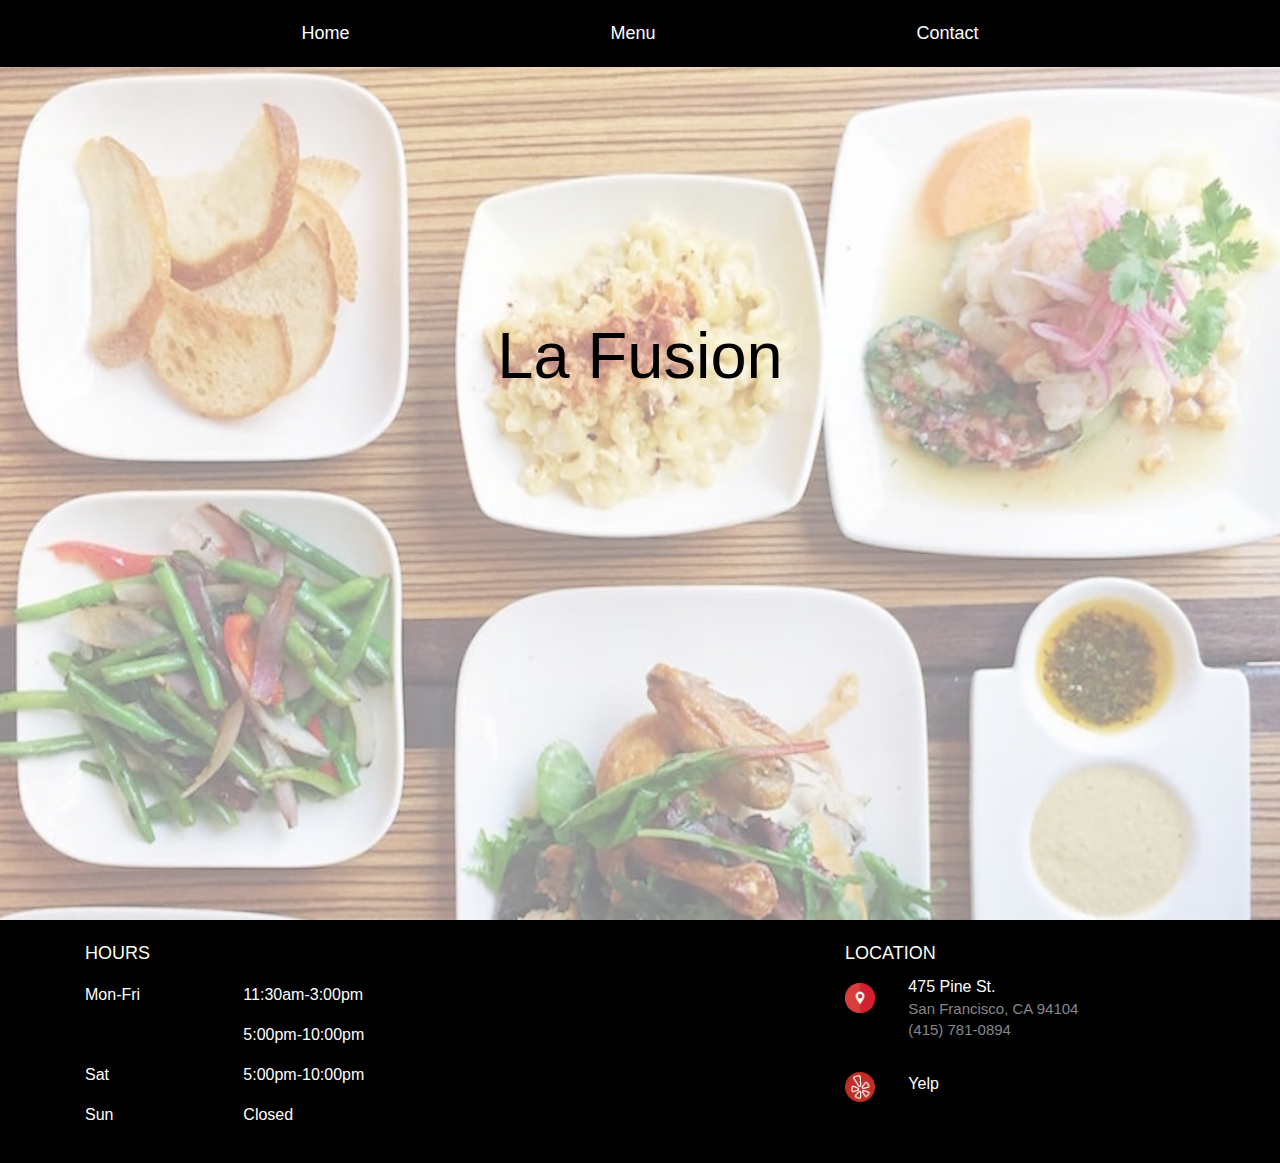
<file: index.html>
<!DOCTYPE html>
<html>
<head>
	<title>La Fusion</title>
	<link rel="stylesheet" href="https://maxcdn.bootstrapcdn.com/bootstrap/4.0.0-alpha.6/css/bootstrap.min.css" />
	<link rel="stylesheet" type="text/css" href="style.css">
	<link rel="icon" type ="image/png" href="forklogo.png"/>
	<script src="https://code.jquery.com/jquery-2.2.4.min.js"></script>

</head>

<body>
<ul class="navigation">
		<li><a href="index.html">Home</a></li>
		<li><a href="menu.html">Menu</a></li>
		<li><a href="contact.html">Contact</a></li>
</ul>

<div id="homeImageContainer">
	<img id="homeImage" src="food2.jpg" alt="Tiradito de Atun"/>
	<h1 id="centerTitle">La Fusion</h1>
</div>

<footer class="footer">
	<div class="container">
		<div class="row">
			<div class="col-sm-5">
				<p id="hour">HOURS</p>
				<div class="row">
				<div class="col-sm-4">
				<p>Mon-Fri</p>
				</div>
				<div class="col-sm-8">
				<p>11:30am-3:00pm</p>
				<p>5:00pm-10:00pm</p>
				</div>
				</div>
				<div class="row">
				<div class="col-sm-4">
				<p>Sat</p>
				</div>
				<div class="col-sm-8">
				<p>5:00pm-10:00pm</p>
				</div>
				</div>
				<div class="row">
				<div class="col-sm-4">
				<p>Sun</p>
				</div>
				<div class="col-sm-8">
				<p>Closed</p>
				</div>
				</div>
			</div>
			<div class="col-sm-3">
			</div>

			<div class="col-sm-4">
					<p id="hour">LOCATION</p>
					<div class="row">
						<div class="col-sm-2">
							<p><a href="https://www.google.com/maps/place/La+Fusion/@37.7920344,-122.4051422,17.65z/data=!4m5!3m4!1s0x8085808a2f00c3e9:0x779761439e2c222a!8m2!3d37.7916377!4d-122.4037128"><img class="icon" src="location.png" width="30"/></a></p>
						</div>
						<div class="col-sm-10">
						 	<p id="address"><a class="locationTitle" href="https://www.google.com/maps/place/La+Fusion/@37.7920344,-122.4051422,17.65z/data=!4m5!3m4!1s0x8085808a2f00c3e9:0x779761439e2c222a!8m2!3d37.7916377!4d-122.4037128">475 Pine St.</a></p>
						 	<div id="addressFont">
							<p>San Francisco, CA 94104</p>
							<p>(415) 781-0894</p>
							</div>
						</div>
					</div>
					<br/>
					<div class="row">
						<div class="col-sm-2">
							<p><a href="https://www.yelp.com/biz/la-fusi%C3%B3n-san-francisco-2"><img class="icon" src="yelp.png" width="30"/></a></p>
						</div>
						<div class="col-sm-10">
						 	<p><a class="locationTitle" href="https://www.yelp.com/biz/la-fusi%C3%B3n-san-francisco-2">Yelp</a></p>
						</div>
					</div>
			</div>
		</div>
	</div>
</footer>

<script src="slideshow.js"></script>
	
</body>

</html>
</file>
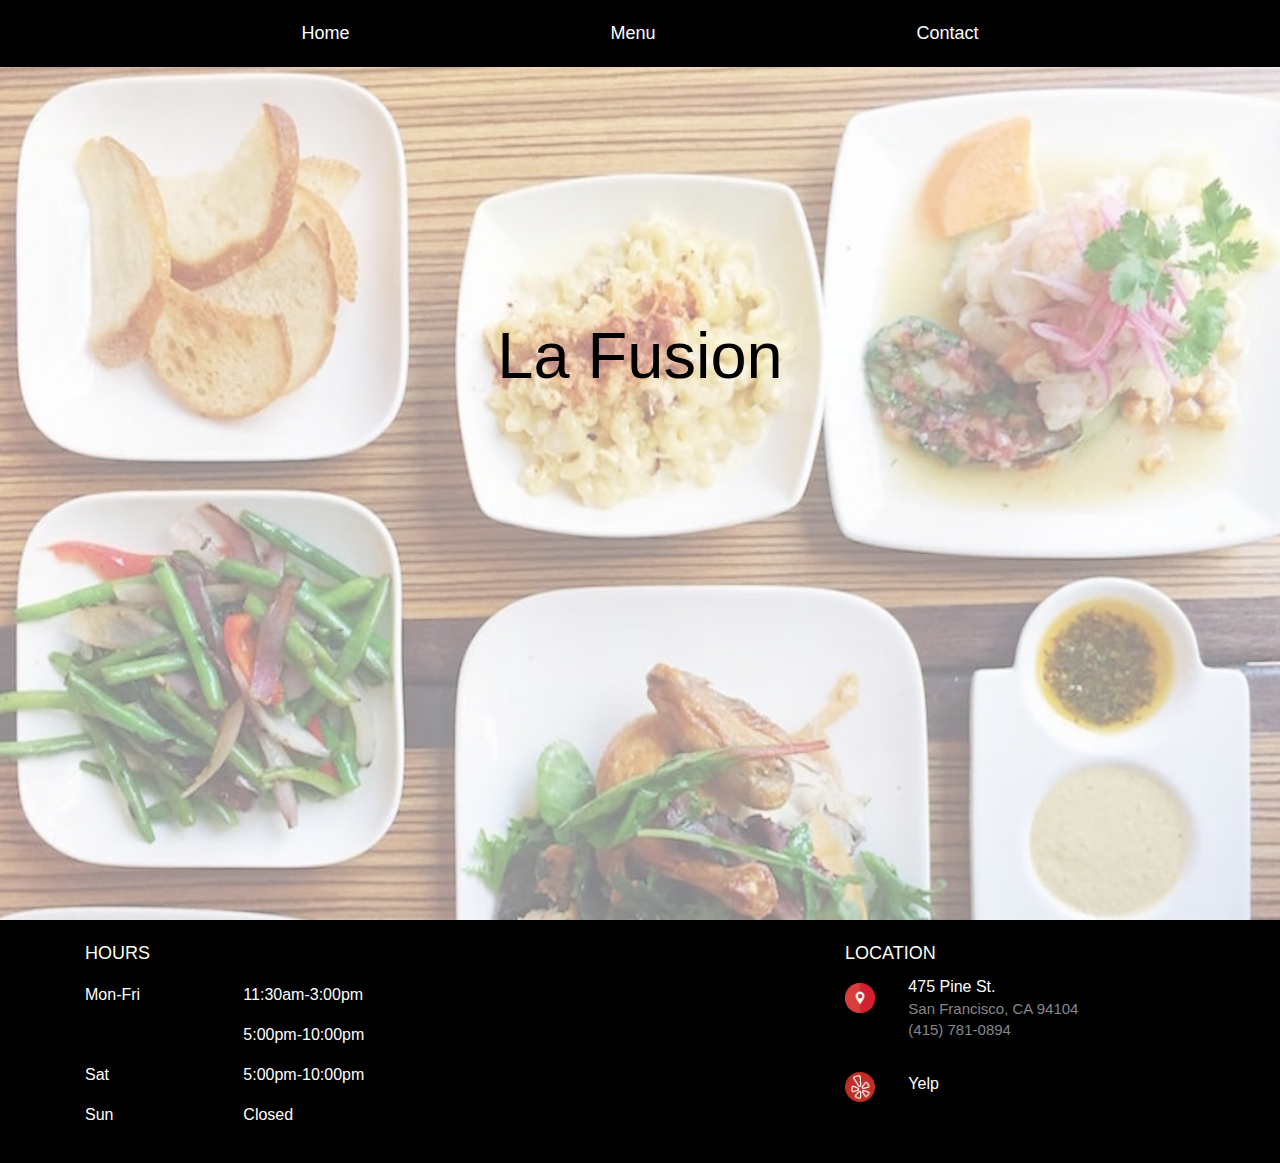
<file: La Fusion Webpage/index.html>
<!DOCTYPE html>
<html>
<head>
	<title>La Fusion</title>
	<link rel="stylesheet" href="https://maxcdn.bootstrapcdn.com/bootstrap/4.0.0-alpha.6/css/bootstrap.min.css" />
	<link rel="stylesheet" type="text/css" href="style.css">
	<link rel="icon" type ="image/png" href="forklogo.png"/>
	<script src="https://code.jquery.com/jquery-2.2.4.min.js"></script>

</head>

<body>
<ul class="navigation">
		<li><a href="La Fusion Project.html">Home</a></li>
		<li><a href="menu.html">Menu</a></li>
		<li><a href="contact.html">Contact</a></li>
</ul>

<div id="homeImageContainer">
	<img id="homeImage" src="food2.jpg" alt="Tiradito de Atun"/>
	<h1 id="centerTitle">La Fusion</h1>
</div>

<footer class="footer">
	<div class="container">
		<div class="row">
			<div class="col-sm-5">
				<p id="hour">HOURS</p>
				<div class="row">
				<div class="col-sm-4">
				<p>Mon-Fri</p>
				</div>
				<div class="col-sm-8">
				<p>11:30am-3:00pm</p>
				<p>5:00pm-10:00pm</p>
				</div>
				</div>
				<div class="row">
				<div class="col-sm-4">
				<p>Sat</p>
				</div>
				<div class="col-sm-8">
				<p>5:00pm-10:00pm</p>
				</div>
				</div>
				<div class="row">
				<div class="col-sm-4">
				<p>Sun</p>
				</div>
				<div class="col-sm-8">
				<p>Closed</p>
				</div>
				</div>
			</div>
			<div class="col-sm-3">
			</div>

			<div class="col-sm-4">
					<p id="hour">LOCATION</p>
					<div class="row">
						<div class="col-sm-2">
							<p><a href="https://www.google.com/maps/place/La+Fusion/@37.7920344,-122.4051422,17.65z/data=!4m5!3m4!1s0x8085808a2f00c3e9:0x779761439e2c222a!8m2!3d37.7916377!4d-122.4037128"><img class="icon" src="location.png" width="30"/></a></p>
						</div>
						<div class="col-sm-10">
						 	<p id="address"><a class="locationTitle" href="https://www.google.com/maps/place/La+Fusion/@37.7920344,-122.4051422,17.65z/data=!4m5!3m4!1s0x8085808a2f00c3e9:0x779761439e2c222a!8m2!3d37.7916377!4d-122.4037128">475 Pine St.</a></p>
						 	<div id="addressFont">
							<p>San Francisco, CA 94104</p>
							<p>(415) 781-0894</p>
							</div>
						</div>
					</div>
					<br/>
					<div class="row">
						<div class="col-sm-2">
							<p><a href="https://www.yelp.com/biz/la-fusi%C3%B3n-san-francisco-2"><img class="icon" src="yelp.png" width="30"/></a></p>
						</div>
						<div class="col-sm-10">
						 	<p><a class="locationTitle" href="https://www.yelp.com/biz/la-fusi%C3%B3n-san-francisco-2">Yelp</a></p>
						</div>
					</div>
			</div>
		</div>
	</div>
</footer>

<script src="slideshow.js"></script>
	
</body>

</html>
</file>
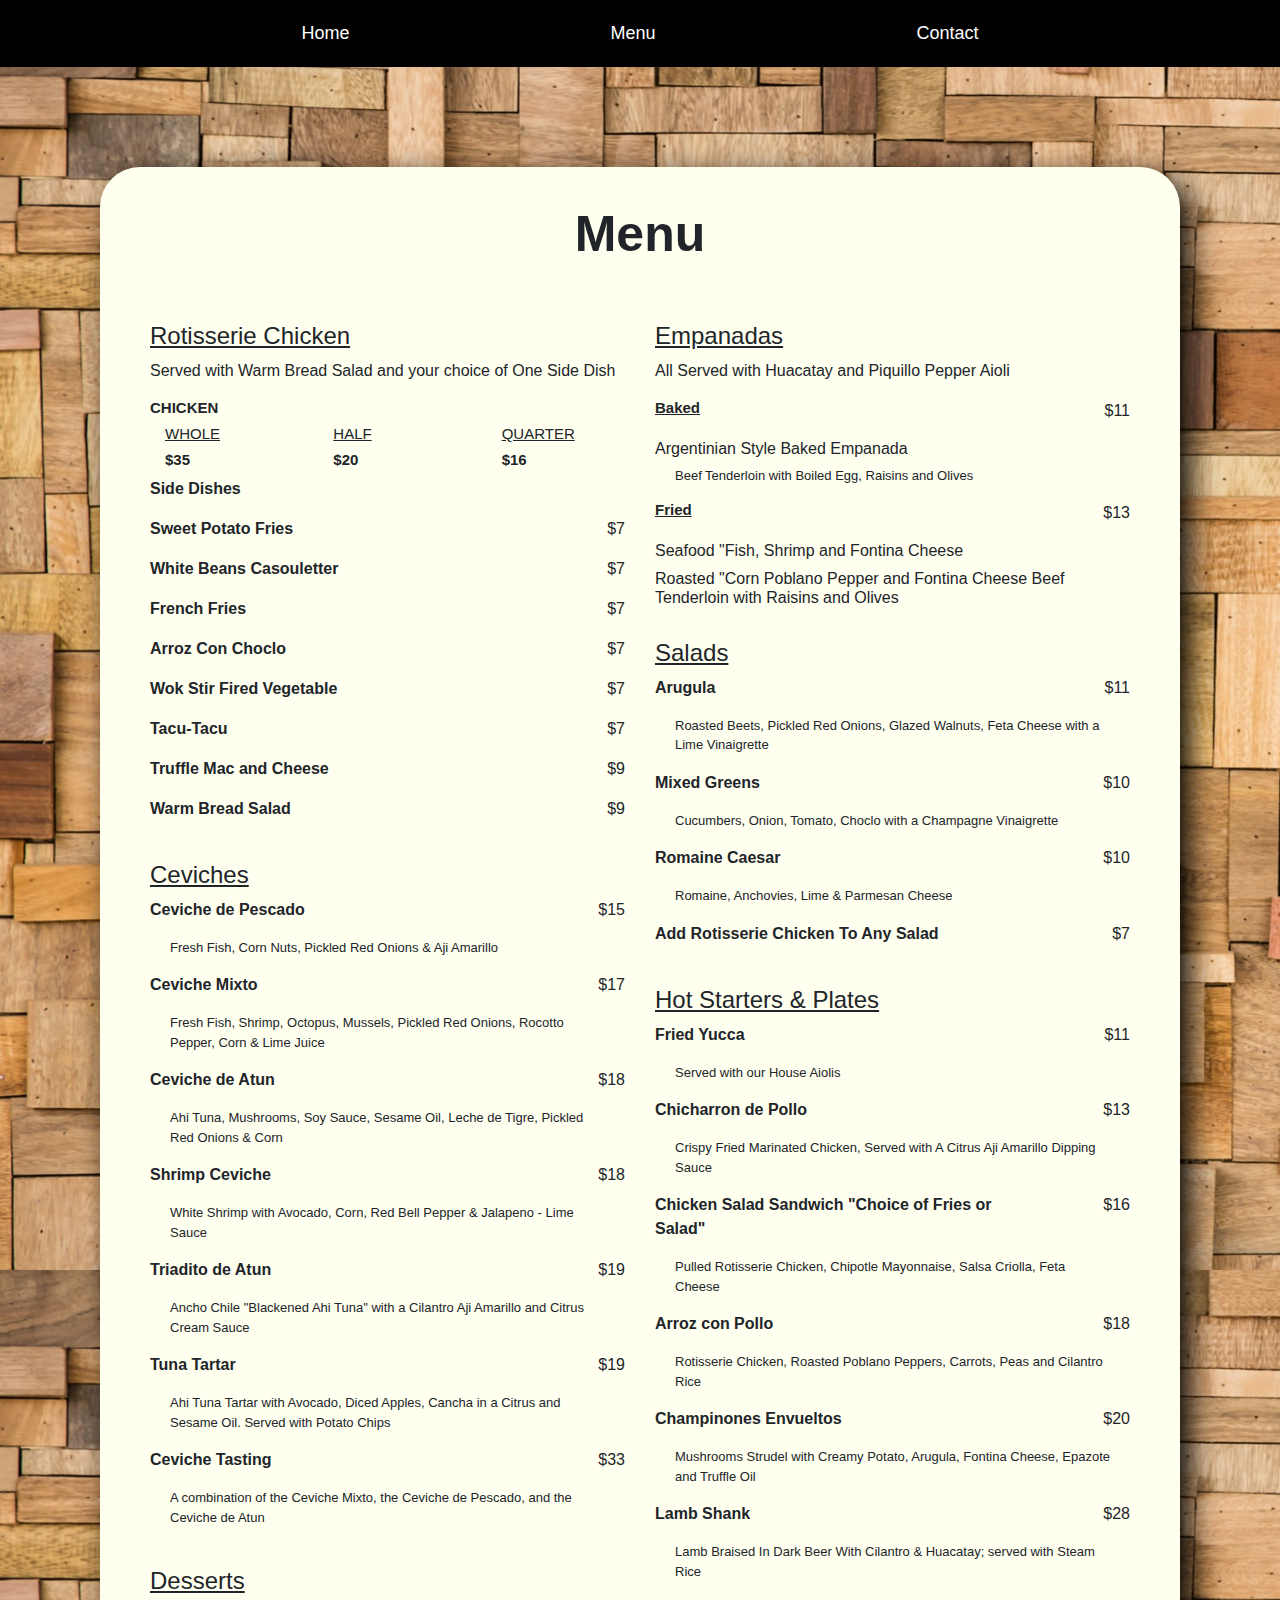
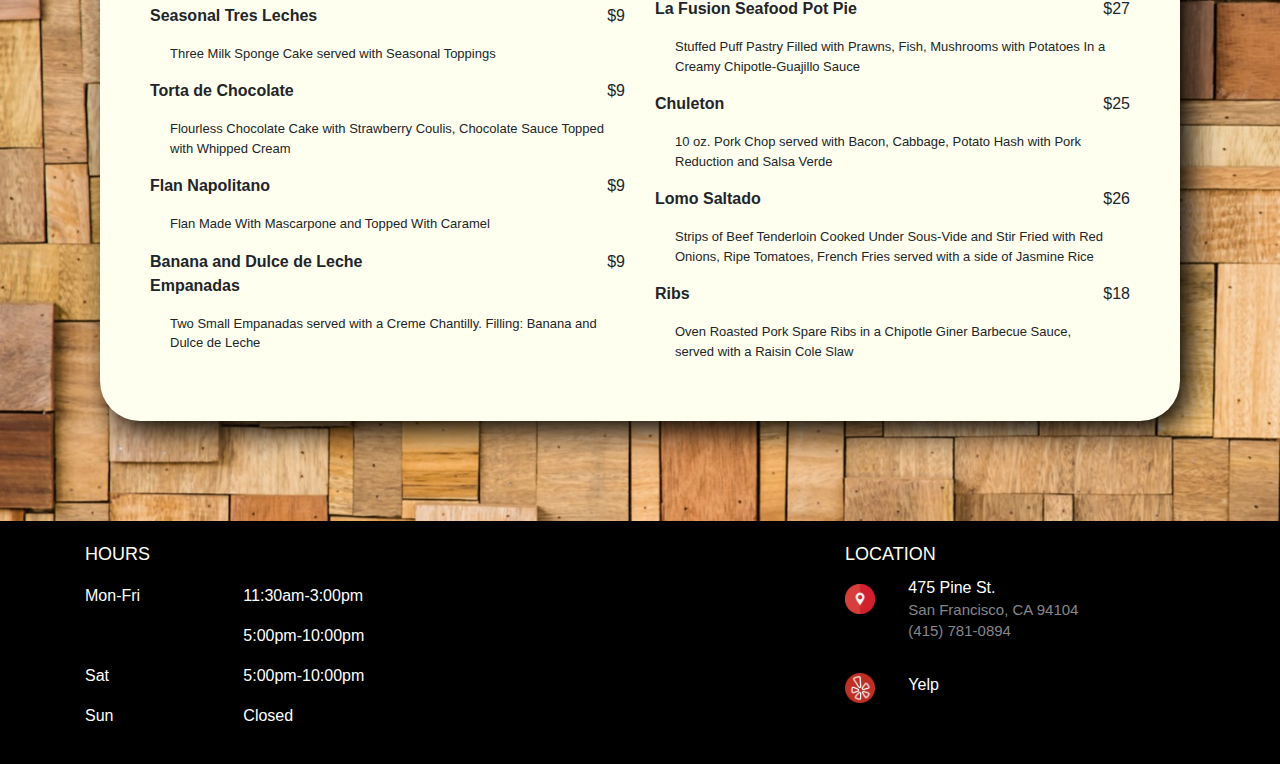
<file: menu.html>
<!DOCTYPE html>
<html>
<head>
	<title>La Fusion</title>
		<link rel="stylesheet" href="https://maxcdn.bootstrapcdn.com/bootstrap/4.0.0-alpha.6/css/bootstrap.min.css" />
		<link rel="stylesheet" type="text/css" href="style.css">
		<link rel="icon" type ="image/png" href="forklogo.png" />
</head>

<body class="menuBody">
	<ul class="navigation">
			<li><a href="index.html">Home</a></li>
			<li><a href="menu.html">Menu</a></li>
			<li><a href="contact.html">Contact</a></li>
	</ul>

<div class="bigBackground">

<div class="container" id="menuBackground">
	<p class="menu"><strong>Menu</strong></p>
	<br/>
	<div class = "row">
		<div class ="col-sm-6">
			<h4><u>Rotisserie Chicken</u></h4>
			<p>Served with Warm Bread Salad and your choice of One Side Dish</p>

			<div class="row">
				<div class="col-sm-10">
				<h5><strong> CHICKEN </strong></h5>
				</div>
				<div class="col-sm-2"></div>
			</div>

			<div class="row">
				<div class="col-sm-4">
					<div class="col-sm-6">
					<h5><storng><u>WHOLE</u></storng></h5>
					</div>
					<div class="col-sm-6">
					<h5><strong> $35 </strong></h5>
					</div>
				</div>
				<div class="col-sm-4">
					<div class="col-sm-6">
					<h5><storng><u>HALF</u></storng></h5>
					</div>
					<div class="col-sm-6">
					<h5><strong> $20 </strong></h5>
					</div>
				</div>
				<div class="col-sm-4">
					<div class="col-sm-6">
					<h5><storng><u>QUARTER</u></storng></h5>
					</div>
					<div class="col-sm-6">
					<h5><strong> $16 </strong></h5>
					</div>
				</div>
			</div>

			<div id="subCentering">
				<p><strong>Side Dishes</strong></p>
			</div>
			<div class="row">
				<div class="col-sm-6">
					<p><strong>Sweet Potato Fries</strong></p>
				</div>
				<div class="col-sm-6" id="price">
					<p>$7</p>
				</div>
			</div>

			<div class="row">
				<div class="col-sm-6">
					<p><strong>White Beans Casouletter</strong></p>
				</div>
				<div class="col-sm-6" id="price">
					<p>$7</p>
				</div>
			</div>

			<div class="row">
				<div class="col-sm-6">
					<p><strong>French Fries</strong></p>
				</div>
				<div class="col-sm-6" id="price">
					<p>$7</p>
				</div>
			</div>

			<div class="row">
				<div class="col-sm-6">
					<p><strong>Arroz Con Choclo</strong></p>
				</div>
				<div class="col-sm-6" id="price">
					<p>$7</p>
				</div>
			</div>

			<div class="row">
				<div class="col-sm-6">
					<p><strong>Wok Stir Fired Vegetable</strong></p>
				</div>
				<div class="col-sm-6" id="price">
					<p>$7</p>
				</div>
			</div>

			<div class="row">
				<div class="col-sm-6">
					<p><strong>Tacu-Tacu</strong></p>
				</div>
				<div class="col-sm-6" id="price">
					<p>$7</p>
				</div>
			</div>

			<div class="row">
				<div class="col-sm-6">
					<p><strong>Truffle Mac and Cheese</strong></p>
				</div>
				<div class="col-sm-6" id="price">
					<p>$9</p>
				</div>
			</div>

			<div class="row">
				<div class="col-sm-6">
					<p><strong>Warm Bread Salad</strong></p>
				</div>
				<div class="col-sm-6" id="price">
					<p>$9</p>
				</div>
			</div>

			<br/>
			<h4><u>Ceviches</u></h4>
			<div class="row">
				<div class="col-sm-6">
					<p><strong>Ceviche de Pescado</strong></p>
				</div>
				<div class="col-sm-6" id="price">
					<p>$15</p>
				</div>
			</div>

			<p id="subIng">Fresh Fish, Corn Nuts, Pickled Red Onions & Aji Amarillo</p>

			<div class="row">
				<div class="col-sm-6">
					<p><strong>Ceviche Mixto</strong></p>
				</div>
				<div class="col-sm-6" id="price">
					<p>$17</p>
				</div>
			</div>

			<p id="subIng">Fresh Fish, Shrimp, Octopus, Mussels, Pickled Red Onions, Rocotto Pepper, Corn & Lime Juice</p>

			<div class="row">
				<div class="col-sm-6">
					<p><strong>Ceviche de Atun</strong></p>
				</div>
				<div class="col-sm-6" id="price">
					<p>$18</p>
				</div>
			</div>

			<p id="subIng">Ahi Tuna, Mushrooms, Soy Sauce, Sesame Oil, Leche de Tigre, Pickled Red Onions & Corn</p>

			<div class="row">
				<div class="col-sm-6">
					<p><strong>Shrimp Ceviche</strong></p>
				</div>
				<div class="col-sm-6" id="price">
					<p>$18</p>
				</div>
			</div>

			<p id="subIng">White Shrimp with Avocado, Corn, Red Bell Pepper & Jalapeno - Lime Sauce</p>

			<div class="row">
				<div class="col-sm-6">
					<p><strong>Triadito de Atun</strong></p>
				</div>
				<div class="col-sm-6" id="price">
					<p>$19</p>
				</div>
			</div>

			<p id="subIng">Ancho Chile "Blackened Ahi Tuna" with a Cilantro Aji Amarillo and Citrus Cream Sauce</p>

			<div class="row">
				<div class="col-sm-6">
					<p><strong>Tuna Tartar</strong></p>
				</div>
				<div class="col-sm-6" id="price">
					<p>$19</p>
				</div>
			</div>

			<p id="subIng">Ahi Tuna Tartar with Avocado, Diced Apples, Cancha in a Citrus and Sesame Oil. Served with Potato Chips</p>

			<div class="row">
				<div class="col-sm-6">
					<p><strong>Ceviche Tasting</strong></p>
				</div>
				<div class="col-sm-6" id="price">
					<p>$33</p>
				</div>
			</div>

			<p id="subIng">A combination of the Ceviche Mixto, the Ceviche de Pescado, and the Ceviche de Atun </p>

			<br/>
			<h4><u>Desserts</u></h4>
			<div class="row">
				<div class="col-sm-6">
					<p><strong>Seasonal Tres Leches</strong></p>
				</div>
				<div class="col-sm-6" id="price">
					<p>$9</p>
				</div>
			</div>

			<p id="subIng">Three Milk Sponge Cake served with 
    		Seasonal Toppings</p>

    		<div class="row">
				<div class="col-sm-6">
					<p><strong>Torta de Chocolate</strong></p>
				</div>
				<div class="col-sm-6" id="price">
					<p>$9</p>
				</div>
			</div>

			<p id="subIng">Flourless Chocolate Cake with Strawberry Coulis, Chocolate Sauce Topped with Whipped Cream</p>

			<div class="row">
				<div class="col-sm-6">
					<p><strong>Flan Napolitano</strong></p>
				</div>
				<div class="col-sm-6" id="price">
					<p>$9</p>
				</div>
			</div>

			<p id="subIng">Flan Made With Mascarpone and Topped With Caramel</p>

			<div class="row">
				<div class="col-sm-6">
					<p><strong>Banana and Dulce de Leche Empanadas</strong></p>
				</div>
				<div class="col-sm-6" id="price">
					<p>$9</p>
				</div>
			</div>

			<p id="subIng">Two Small Empanadas served with a Creme Chantilly. Filling:  Banana and Dulce de Leche</p>

			<br/>
		</div>
		<div class ="col-sm-6">
			<h4><u>Empanadas</u></h4>
			<p>All Served with Huacatay and Piquillo Pepper Aioli</p>

			<div class="row">
				<div class="col-sm-6">
					<h5><strong><u>Baked</u></strong></h5>
				</div>
				<div class="col-sm-6" id="price">
					<p>$11</p>
				</div>
			</div>
			<h6>Argentinian Style Baked Empanada</h6>
			<p id="subIng">Beef Tenderloin with Boiled Egg, Raisins and Olives</p>

			<div class="row">
				<div class="col-sm-6">
					<h5><strong><u>Fried</u></strong></h5>
				</div>
				<div class="col-sm-6" id="price">
					<p>$13</p>
				</div>
			</div>
			<h6>Seafood "Fish, Shrimp and Fontina Cheese</h6>
			<h6>Roasted "Corn Poblano Pepper and Fontina Cheese Beef Tenderloin with Raisins and Olives</h6>

			<br/>

			<h4><u>Salads</u></h4>

			<div class="row">
				<div class="col-sm-6">
					<p><strong>Arugula</strong></p>
				</div>
				<div class="col-sm-6" id="price">
					<p>$11</p>
				</div>
			</div>

			<p id="subIng">Roasted Beets, Pickled Red Onions, Glazed Walnuts, Feta Cheese with a Lime Vinaigrette</p>

			<div class="row">
				<div class="col-sm-6">
					<p><strong>Mixed Greens</strong></p>
				</div>
				<div class="col-sm-6" id="price">
					<p>$10</p>
				</div>
			</div>

			<p id="subIng">Cucumbers, Onion, Tomato, Choclo with a Champagne Vinaigrette</p>

			<div class="row">
				<div class="col-sm-6">
					<p><strong>Romaine Caesar</strong></p>
				</div>
				<div class="col-sm-6" id="price">
					<p>$10</p>
				</div>
			</div>

			<p id="subIng">Romaine, Anchovies, Lime & Parmesan Cheese</p>

			<div class="row">
				<div class="col-sm-10">
					<p><strong>Add Rotisserie Chicken To Any Salad</strong></p>
				</div>
				<div class="col-sm-2" id="price">
					<p>$7</p>
				</div>
			</div>

			<br/>

			<h4><u>Hot Starters & Plates</u></h4>

			<div class="row">
				<div class="col-sm-10">
					<p><strong>Fried Yucca</strong></p>
				</div>
				<div class="col-sm-2" id="price">
					<p>$11</p>
				</div>
			</div>

			<p id="subIng">Served with our House Aiolis</p>

			<div class="row">
				<div class="col-sm-10">
					<p><strong>Chicharron de Pollo</strong></p>
				</div>
				<div class="col-sm-2" id="price">
					<p>$13</p>
				</div>
			</div>

			<p id="subIng">Crispy Fried Marinated Chicken, Served with A Citrus Aji Amarillo Dipping Sauce</p>

			<div class="row">
				<div class="col-sm-10">
					<p><strong>Chicken Salad Sandwich "Choice of Fries or Salad"</strong></p>
				</div>
				<div class="col-sm-2" id="price">
					<p>$16</p>
				</div>
			</div>

			<p id="subIng">Pulled Rotisserie Chicken, Chipotle Mayonnaise, Salsa Criolla, Feta Cheese</p>

			<div class="row">
				<div class="col-sm-10">
					<p><strong>Arroz con Pollo</strong></p>
				</div>
				<div class="col-sm-2" id="price">
					<p>$18</p>
				</div>
			</div>

			<p id="subIng">Rotisserie Chicken, Roasted Poblano Peppers, Carrots, Peas and Cilantro Rice</p>

			<div class="row">
				<div class="col-sm-10">
					<p><strong>Champinones Envueltos</strong></p>
				</div>
				<div class="col-sm-2" id="price">
					<p>$20</p>
				</div>
			</div>

			<p id="subIng">Mushrooms Strudel with Creamy Potato, Arugula, Fontina Cheese, Epazote and Truffle Oil</p>

			<div class="row">
				<div class="col-sm-10">
					<p><strong>Lamb Shank</strong></p>
				</div>
				<div class="col-sm-2" id="price">
					<p>$28</p>
				</div>
			</div>

			<p id="subIng">Lamb Braised In Dark Beer With Cilantro & Huacatay; served with Steam Rice</p>

			<div class="row">
				<div class="col-sm-10">
					<p><strong>La Fusion Seafood Pot Pie</strong></p>
				</div>
				<div class="col-sm-2" id="price">
					<p>$27</p>
				</div>
			</div>

			<p id="subIng">Stuffed Puff Pastry Filled with Prawns, Fish, Mushrooms with Potatoes In a Creamy Chipotle-Guajillo Sauce</p>

			<div class="row">
				<div class="col-sm-10">
					<p><strong>Chuleton</strong></p>
				</div>
				<div class="col-sm-2" id="price">
					<p>$25</p>
				</div>
			</div>

			<p id="subIng">10 oz. Pork Chop served with Bacon, Cabbage, Potato Hash with Pork Reduction and Salsa Verde</p>

			<div class="row">
				<div class="col-sm-10">
					<p><strong>Lomo Saltado</strong></p>
				</div>
				<div class="col-sm-2" id="price">
					<p>$26</p>
				</div>
			</div>

			<p id="subIng">Strips of Beef Tenderloin Cooked Under Sous-Vide and Stir Fried with Red Onions, Ripe Tomatoes, French Fries served with a side of Jasmine Rice </p>

			<div class="row">
				<div class="col-sm-10">
					<p><strong>Ribs</strong></p>
				</div>
				<div class="col-sm-2" id="price">
					<p>$18</p>
				</div>
			</div>

			<p id="subIng">Oven Roasted Pork Spare Ribs in a Chipotle Giner Barbecue Sauce, served with a Raisin Cole Slaw</p>

			<br/>

		</div>
	</div>	
</div>
</div>
</body>

<footer class="footer">
	<div class="container">
		<div class="row">
			<div class="col-sm-5">
				<p id="hour">HOURS</p>
				<div class="row">
				<div class="col-sm-4">
				<p>Mon-Fri</p>
				</div>
				<div class="col-sm-8">
				<p>11:30am-3:00pm</p>
				<p>5:00pm-10:00pm</p>
				</div>
				</div>
				<div class="row">
				<div class="col-sm-4">
				<p>Sat</p>
				</div>
				<div class="col-sm-8">
				<p>5:00pm-10:00pm</p>
				</div>
				</div>
				<div class="row">
				<div class="col-sm-4">
				<p>Sun</p>
				</div>
				<div class="col-sm-8">
				<p>Closed</p>
				</div>
				</div>
			</div>
			<div class="col-sm-3">
			</div>

			<div class="col-sm-4">
					<p id="hour">LOCATION</p>
					<div class="row">
						<div class="col-sm-2">
							<p><a href="https://www.google.com/maps/place/La+Fusion/@37.7920344,-122.4051422,17.65z/data=!4m5!3m4!1s0x8085808a2f00c3e9:0x779761439e2c222a!8m2!3d37.7916377!4d-122.4037128"><img class="icon" src="location.png" width="30"/></a></p>
						</div>
						<div class="col-sm-10">
						 	<p id="address"><a class="locationTitle" href="https://www.google.com/maps/place/La+Fusion/@37.7920344,-122.4051422,17.65z/data=!4m5!3m4!1s0x8085808a2f00c3e9:0x779761439e2c222a!8m2!3d37.7916377!4d-122.4037128">475 Pine St.</a></p>
						 	<div id="addressFont">
							<p>San Francisco, CA 94104</p>
							<p>(415) 781-0894</p>
							</div>
						</div>
					</div>
					<br/>
					<div class="row">
						<div class="col-sm-2">
							<p><a href="https://www.yelp.com/biz/la-fusi%C3%B3n-san-francisco-2"><img class="icon" src="yelp.png" width="30"/></a></p>
						</div>
						<div class="col-sm-10">
						 	<p><a class="locationTitle" href="https://www.yelp.com/biz/la-fusi%C3%B3n-san-francisco-2">Yelp</a></p>
						</div>
					</div>
			</div>
		</div>
	</div>
</footer>


</html>
</file>
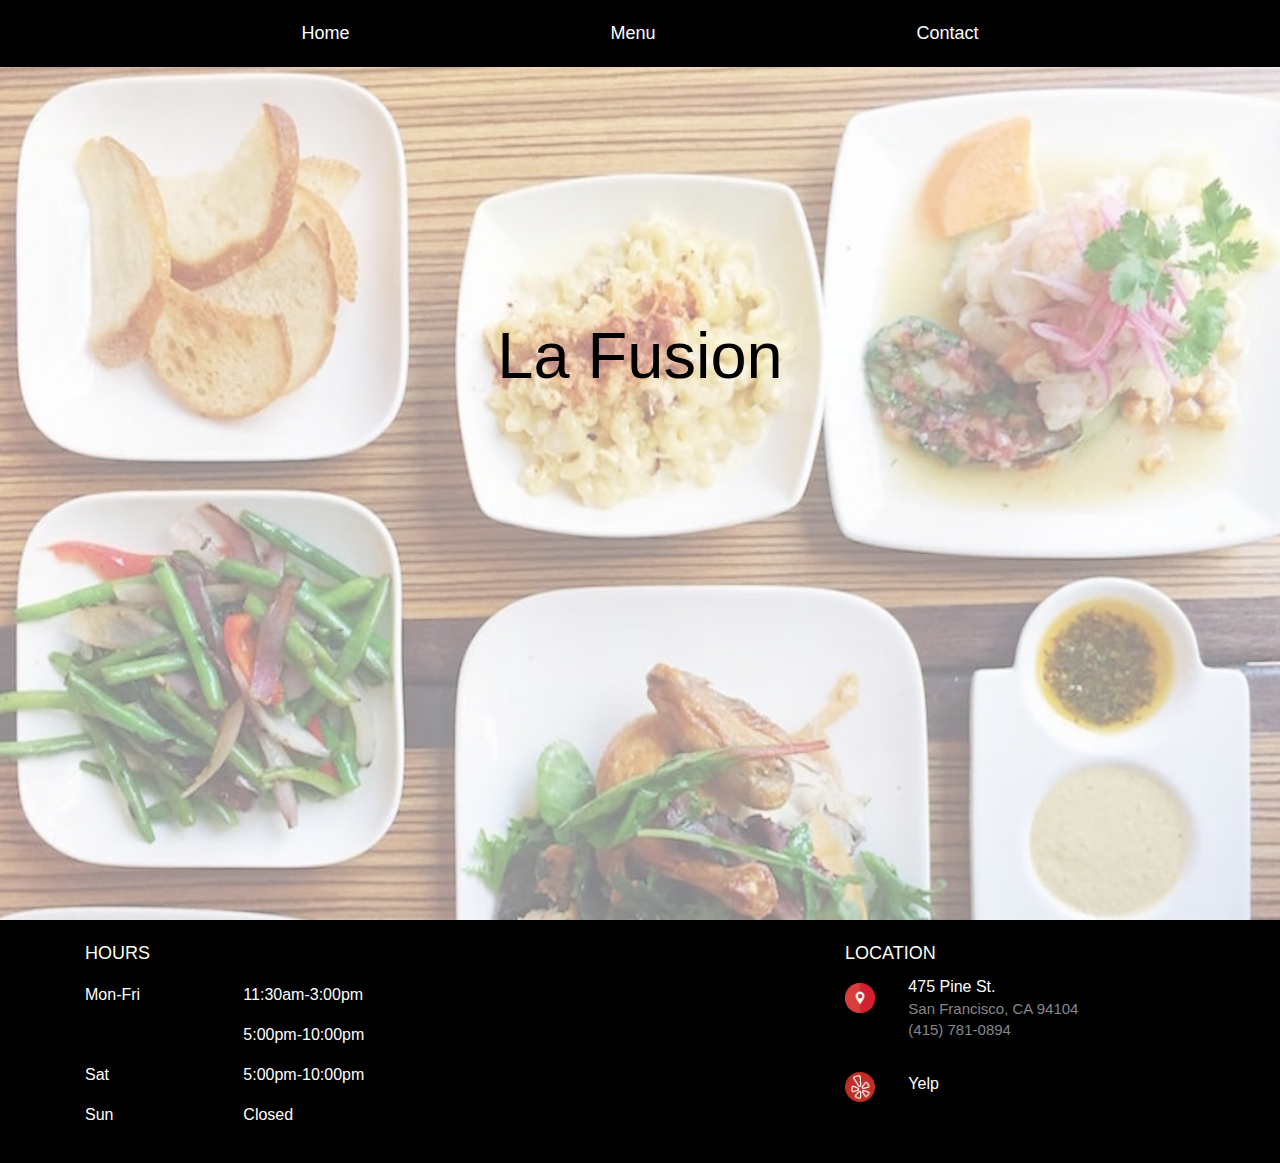
<file: La Fusion Webpage/La Fusion Project.html>
<!DOCTYPE html>
<html>
<head>
	<title>La Fusion</title>
	<link rel="stylesheet" href="https://maxcdn.bootstrapcdn.com/bootstrap/4.0.0-alpha.6/css/bootstrap.min.css" />
	<link rel="stylesheet" type="text/css" href="style.css">
	<link rel="icon" type ="image/png" href="forklogo.png"/>
	<script src="https://code.jquery.com/jquery-2.2.4.min.js"></script>

</head>

<body>
<ul class="navigation">
		<li><a href="La Fusion Project.html">Home</a></li>
		<li><a href="menu.html">Menu</a></li>
		<li><a href="contact.html">Contact</a></li>
</ul>

<div id="homeImageContainer">
	<img id="homeImage" src="food2.jpg" alt="Tiradito de Atun"/>
	<h1 id="centerTitle">La Fusion</h1>
</div>

<footer class="footer">
	<div class="container">
		<div class="row">
			<div class="col-sm-5">
				<p id="hour">HOURS</p>
				<div class="row">
				<div class="col-sm-4">
				<p>Mon-Fri</p>
				</div>
				<div class="col-sm-8">
				<p>11:30am-3:00pm</p>
				<p>5:00pm-10:00pm</p>
				</div>
				</div>
				<div class="row">
				<div class="col-sm-4">
				<p>Sat</p>
				</div>
				<div class="col-sm-8">
				<p>5:00pm-10:00pm</p>
				</div>
				</div>
				<div class="row">
				<div class="col-sm-4">
				<p>Sun</p>
				</div>
				<div class="col-sm-8">
				<p>Closed</p>
				</div>
				</div>
			</div>
			<div class="col-sm-3">
			</div>

			<div class="col-sm-4">
					<p id="hour">LOCATION</p>
					<div class="row">
						<div class="col-sm-2">
							<p><a href="https://www.google.com/maps/place/La+Fusion/@37.7920344,-122.4051422,17.65z/data=!4m5!3m4!1s0x8085808a2f00c3e9:0x779761439e2c222a!8m2!3d37.7916377!4d-122.4037128"><img class="icon" src="location.png" width="30"/></a></p>
						</div>
						<div class="col-sm-10">
						 	<p id="address"><a class="locationTitle" href="https://www.google.com/maps/place/La+Fusion/@37.7920344,-122.4051422,17.65z/data=!4m5!3m4!1s0x8085808a2f00c3e9:0x779761439e2c222a!8m2!3d37.7916377!4d-122.4037128">475 Pine St.</a></p>
						 	<div id="addressFont">
							<p>San Francisco, CA 94104</p>
							<p>(415) 781-0894</p>
							</div>
						</div>
					</div>
					<br/>
					<div class="row">
						<div class="col-sm-2">
							<p><a href="https://www.yelp.com/biz/la-fusi%C3%B3n-san-francisco-2"><img class="icon" src="yelp.png" width="30"/></a></p>
						</div>
						<div class="col-sm-10">
						 	<p><a class="locationTitle" href="https://www.yelp.com/biz/la-fusi%C3%B3n-san-francisco-2">Yelp</a></p>
						</div>
					</div>
			</div>
		</div>
	</div>
</footer>

<script src="slideshow.js"></script>
	
</body>

</html>
</file>
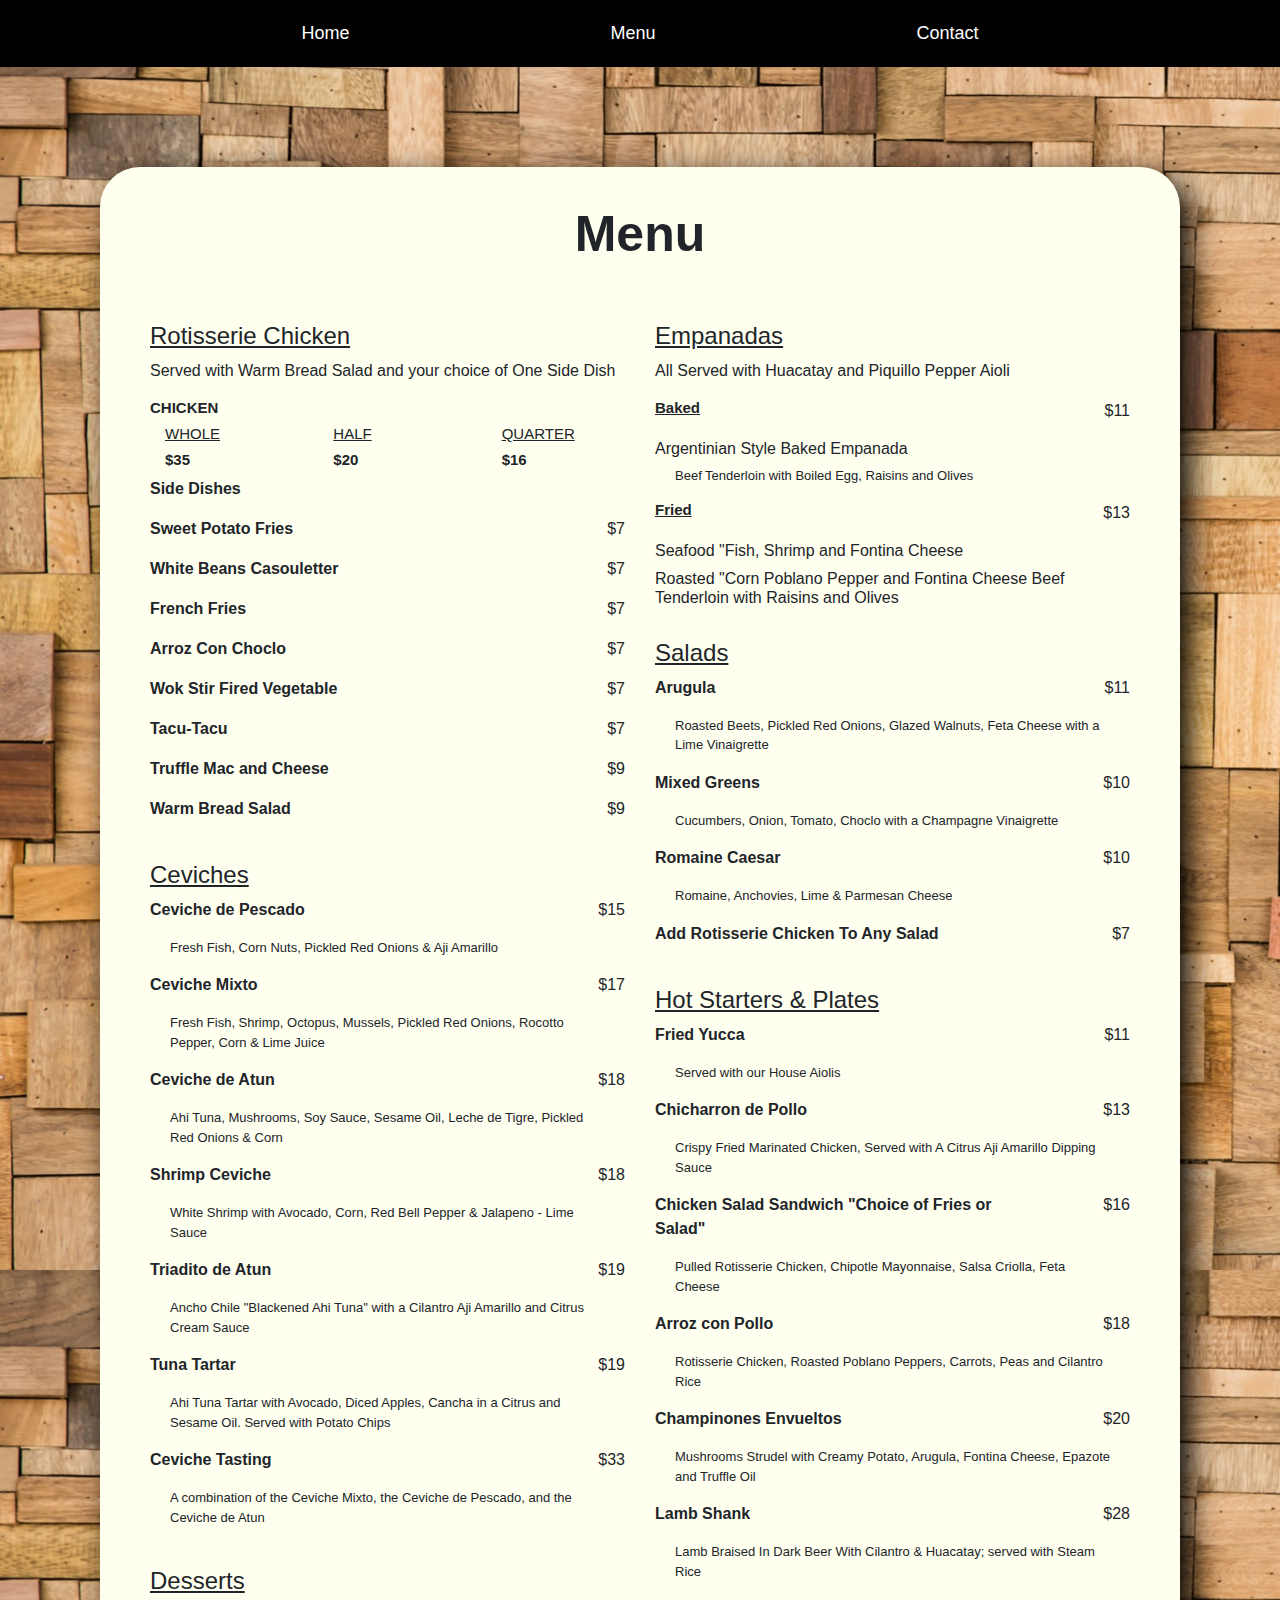
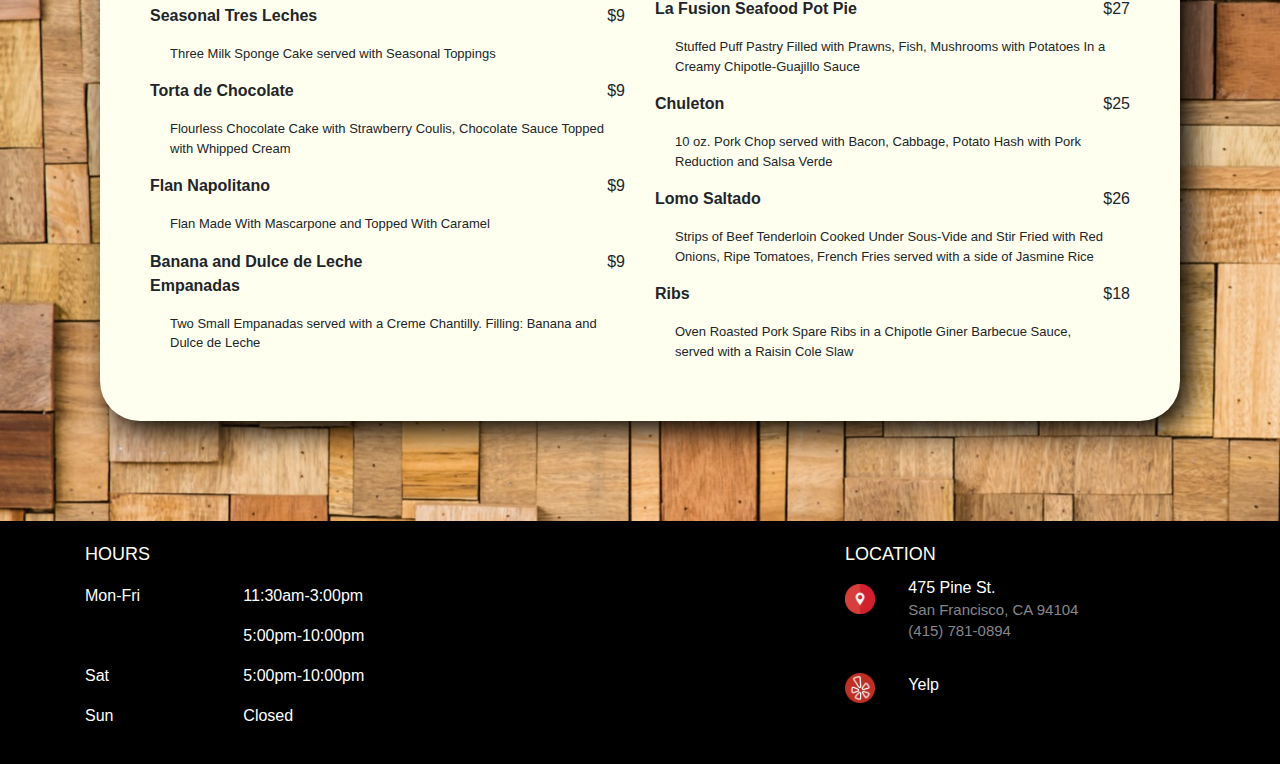
<file: La Fusion Webpage/menu.html>
<!DOCTYPE html>
<html>
<head>
	<title>La Fusion</title>
		<link rel="stylesheet" href="https://maxcdn.bootstrapcdn.com/bootstrap/4.0.0-alpha.6/css/bootstrap.min.css" />
		<link rel="stylesheet" type="text/css" href="style.css">
		<link rel="icon" type ="image/png" href="forklogo.png" />
</head>

<body class="menuBody">
	<ul class="navigation">
			<li><a href="La Fusion Project.html">Home</a></li>
			<li><a href="menu.html">Menu</a></li>
			<li><a href="contact.html">Contact</a></li>
	</ul>

<div class="bigBackground">

<div class="container" id="menuBackground">
	<p class="menu"><strong>Menu</strong></p>
	<br/>
	<div class = "row">
		<div class ="col-sm-6">
			<h4><u>Rotisserie Chicken</u></h4>
			<p>Served with Warm Bread Salad and your choice of One Side Dish</p>

			<div class="row">
				<div class="col-sm-10">
				<h5><strong> CHICKEN </strong></h5>
				</div>
				<div class="col-sm-2"></div>
			</div>

			<div class="row">
				<div class="col-sm-4">
					<div class="col-sm-6">
					<h5><storng><u>WHOLE</u></storng></h5>
					</div>
					<div class="col-sm-6">
					<h5><strong> $35 </strong></h5>
					</div>
				</div>
				<div class="col-sm-4">
					<div class="col-sm-6">
					<h5><storng><u>HALF</u></storng></h5>
					</div>
					<div class="col-sm-6">
					<h5><strong> $20 </strong></h5>
					</div>
				</div>
				<div class="col-sm-4">
					<div class="col-sm-6">
					<h5><storng><u>QUARTER</u></storng></h5>
					</div>
					<div class="col-sm-6">
					<h5><strong> $16 </strong></h5>
					</div>
				</div>
			</div>

			<div id="subCentering">
				<p><strong>Side Dishes</strong></p>
			</div>
			<div class="row">
				<div class="col-sm-6">
					<p><strong>Sweet Potato Fries</strong></p>
				</div>
				<div class="col-sm-6" id="price">
					<p>$7</p>
				</div>
			</div>

			<div class="row">
				<div class="col-sm-6">
					<p><strong>White Beans Casouletter</strong></p>
				</div>
				<div class="col-sm-6" id="price">
					<p>$7</p>
				</div>
			</div>

			<div class="row">
				<div class="col-sm-6">
					<p><strong>French Fries</strong></p>
				</div>
				<div class="col-sm-6" id="price">
					<p>$7</p>
				</div>
			</div>

			<div class="row">
				<div class="col-sm-6">
					<p><strong>Arroz Con Choclo</strong></p>
				</div>
				<div class="col-sm-6" id="price">
					<p>$7</p>
				</div>
			</div>

			<div class="row">
				<div class="col-sm-6">
					<p><strong>Wok Stir Fired Vegetable</strong></p>
				</div>
				<div class="col-sm-6" id="price">
					<p>$7</p>
				</div>
			</div>

			<div class="row">
				<div class="col-sm-6">
					<p><strong>Tacu-Tacu</strong></p>
				</div>
				<div class="col-sm-6" id="price">
					<p>$7</p>
				</div>
			</div>

			<div class="row">
				<div class="col-sm-6">
					<p><strong>Truffle Mac and Cheese</strong></p>
				</div>
				<div class="col-sm-6" id="price">
					<p>$9</p>
				</div>
			</div>

			<div class="row">
				<div class="col-sm-6">
					<p><strong>Warm Bread Salad</strong></p>
				</div>
				<div class="col-sm-6" id="price">
					<p>$9</p>
				</div>
			</div>

			<br/>
			<h4><u>Ceviches</u></h4>
			<div class="row">
				<div class="col-sm-6">
					<p><strong>Ceviche de Pescado</strong></p>
				</div>
				<div class="col-sm-6" id="price">
					<p>$15</p>
				</div>
			</div>

			<p id="subIng">Fresh Fish, Corn Nuts, Pickled Red Onions & Aji Amarillo</p>

			<div class="row">
				<div class="col-sm-6">
					<p><strong>Ceviche Mixto</strong></p>
				</div>
				<div class="col-sm-6" id="price">
					<p>$17</p>
				</div>
			</div>

			<p id="subIng">Fresh Fish, Shrimp, Octopus, Mussels, Pickled Red Onions, Rocotto Pepper, Corn & Lime Juice</p>

			<div class="row">
				<div class="col-sm-6">
					<p><strong>Ceviche de Atun</strong></p>
				</div>
				<div class="col-sm-6" id="price">
					<p>$18</p>
				</div>
			</div>

			<p id="subIng">Ahi Tuna, Mushrooms, Soy Sauce, Sesame Oil, Leche de Tigre, Pickled Red Onions & Corn</p>

			<div class="row">
				<div class="col-sm-6">
					<p><strong>Shrimp Ceviche</strong></p>
				</div>
				<div class="col-sm-6" id="price">
					<p>$18</p>
				</div>
			</div>

			<p id="subIng">White Shrimp with Avocado, Corn, Red Bell Pepper & Jalapeno - Lime Sauce</p>

			<div class="row">
				<div class="col-sm-6">
					<p><strong>Triadito de Atun</strong></p>
				</div>
				<div class="col-sm-6" id="price">
					<p>$19</p>
				</div>
			</div>

			<p id="subIng">Ancho Chile "Blackened Ahi Tuna" with a Cilantro Aji Amarillo and Citrus Cream Sauce</p>

			<div class="row">
				<div class="col-sm-6">
					<p><strong>Tuna Tartar</strong></p>
				</div>
				<div class="col-sm-6" id="price">
					<p>$19</p>
				</div>
			</div>

			<p id="subIng">Ahi Tuna Tartar with Avocado, Diced Apples, Cancha in a Citrus and Sesame Oil. Served with Potato Chips</p>

			<div class="row">
				<div class="col-sm-6">
					<p><strong>Ceviche Tasting</strong></p>
				</div>
				<div class="col-sm-6" id="price">
					<p>$33</p>
				</div>
			</div>

			<p id="subIng">A combination of the Ceviche Mixto, the Ceviche de Pescado, and the Ceviche de Atun </p>

			<br/>
			<h4><u>Desserts</u></h4>
			<div class="row">
				<div class="col-sm-6">
					<p><strong>Seasonal Tres Leches</strong></p>
				</div>
				<div class="col-sm-6" id="price">
					<p>$9</p>
				</div>
			</div>

			<p id="subIng">Three Milk Sponge Cake served with 
    		Seasonal Toppings</p>

    		<div class="row">
				<div class="col-sm-6">
					<p><strong>Torta de Chocolate</strong></p>
				</div>
				<div class="col-sm-6" id="price">
					<p>$9</p>
				</div>
			</div>

			<p id="subIng">Flourless Chocolate Cake with Strawberry Coulis, Chocolate Sauce Topped with Whipped Cream</p>

			<div class="row">
				<div class="col-sm-6">
					<p><strong>Flan Napolitano</strong></p>
				</div>
				<div class="col-sm-6" id="price">
					<p>$9</p>
				</div>
			</div>

			<p id="subIng">Flan Made With Mascarpone and Topped With Caramel</p>

			<div class="row">
				<div class="col-sm-6">
					<p><strong>Banana and Dulce de Leche Empanadas</strong></p>
				</div>
				<div class="col-sm-6" id="price">
					<p>$9</p>
				</div>
			</div>

			<p id="subIng">Two Small Empanadas served with a Creme Chantilly. Filling:  Banana and Dulce de Leche</p>

			<br/>
		</div>
		<div class ="col-sm-6">
			<h4><u>Empanadas</u></h4>
			<p>All Served with Huacatay and Piquillo Pepper Aioli</p>

			<div class="row">
				<div class="col-sm-6">
					<h5><strong><u>Baked</u></strong></h5>
				</div>
				<div class="col-sm-6" id="price">
					<p>$11</p>
				</div>
			</div>
			<h6>Argentinian Style Baked Empanada</h6>
			<p id="subIng">Beef Tenderloin with Boiled Egg, Raisins and Olives</p>

			<div class="row">
				<div class="col-sm-6">
					<h5><strong><u>Fried</u></strong></h5>
				</div>
				<div class="col-sm-6" id="price">
					<p>$13</p>
				</div>
			</div>
			<h6>Seafood "Fish, Shrimp and Fontina Cheese</h6>
			<h6>Roasted "Corn Poblano Pepper and Fontina Cheese Beef Tenderloin with Raisins and Olives</h6>

			<br/>

			<h4><u>Salads</u></h4>

			<div class="row">
				<div class="col-sm-6">
					<p><strong>Arugula</strong></p>
				</div>
				<div class="col-sm-6" id="price">
					<p>$11</p>
				</div>
			</div>

			<p id="subIng">Roasted Beets, Pickled Red Onions, Glazed Walnuts, Feta Cheese with a Lime Vinaigrette</p>

			<div class="row">
				<div class="col-sm-6">
					<p><strong>Mixed Greens</strong></p>
				</div>
				<div class="col-sm-6" id="price">
					<p>$10</p>
				</div>
			</div>

			<p id="subIng">Cucumbers, Onion, Tomato, Choclo with a Champagne Vinaigrette</p>

			<div class="row">
				<div class="col-sm-6">
					<p><strong>Romaine Caesar</strong></p>
				</div>
				<div class="col-sm-6" id="price">
					<p>$10</p>
				</div>
			</div>

			<p id="subIng">Romaine, Anchovies, Lime & Parmesan Cheese</p>

			<div class="row">
				<div class="col-sm-10">
					<p><strong>Add Rotisserie Chicken To Any Salad</strong></p>
				</div>
				<div class="col-sm-2" id="price">
					<p>$7</p>
				</div>
			</div>

			<br/>

			<h4><u>Hot Starters & Plates</u></h4>

			<div class="row">
				<div class="col-sm-10">
					<p><strong>Fried Yucca</strong></p>
				</div>
				<div class="col-sm-2" id="price">
					<p>$11</p>
				</div>
			</div>

			<p id="subIng">Served with our House Aiolis</p>

			<div class="row">
				<div class="col-sm-10">
					<p><strong>Chicharron de Pollo</strong></p>
				</div>
				<div class="col-sm-2" id="price">
					<p>$13</p>
				</div>
			</div>

			<p id="subIng">Crispy Fried Marinated Chicken, Served with A Citrus Aji Amarillo Dipping Sauce</p>

			<div class="row">
				<div class="col-sm-10">
					<p><strong>Chicken Salad Sandwich "Choice of Fries or Salad"</strong></p>
				</div>
				<div class="col-sm-2" id="price">
					<p>$16</p>
				</div>
			</div>

			<p id="subIng">Pulled Rotisserie Chicken, Chipotle Mayonnaise, Salsa Criolla, Feta Cheese</p>

			<div class="row">
				<div class="col-sm-10">
					<p><strong>Arroz con Pollo</strong></p>
				</div>
				<div class="col-sm-2" id="price">
					<p>$18</p>
				</div>
			</div>

			<p id="subIng">Rotisserie Chicken, Roasted Poblano Peppers, Carrots, Peas and Cilantro Rice</p>

			<div class="row">
				<div class="col-sm-10">
					<p><strong>Champinones Envueltos</strong></p>
				</div>
				<div class="col-sm-2" id="price">
					<p>$20</p>
				</div>
			</div>

			<p id="subIng">Mushrooms Strudel with Creamy Potato, Arugula, Fontina Cheese, Epazote and Truffle Oil</p>

			<div class="row">
				<div class="col-sm-10">
					<p><strong>Lamb Shank</strong></p>
				</div>
				<div class="col-sm-2" id="price">
					<p>$28</p>
				</div>
			</div>

			<p id="subIng">Lamb Braised In Dark Beer With Cilantro & Huacatay; served with Steam Rice</p>

			<div class="row">
				<div class="col-sm-10">
					<p><strong>La Fusion Seafood Pot Pie</strong></p>
				</div>
				<div class="col-sm-2" id="price">
					<p>$27</p>
				</div>
			</div>

			<p id="subIng">Stuffed Puff Pastry Filled with Prawns, Fish, Mushrooms with Potatoes In a Creamy Chipotle-Guajillo Sauce</p>

			<div class="row">
				<div class="col-sm-10">
					<p><strong>Chuleton</strong></p>
				</div>
				<div class="col-sm-2" id="price">
					<p>$25</p>
				</div>
			</div>

			<p id="subIng">10 oz. Pork Chop served with Bacon, Cabbage, Potato Hash with Pork Reduction and Salsa Verde</p>

			<div class="row">
				<div class="col-sm-10">
					<p><strong>Lomo Saltado</strong></p>
				</div>
				<div class="col-sm-2" id="price">
					<p>$26</p>
				</div>
			</div>

			<p id="subIng">Strips of Beef Tenderloin Cooked Under Sous-Vide and Stir Fried with Red Onions, Ripe Tomatoes, French Fries served with a side of Jasmine Rice </p>

			<div class="row">
				<div class="col-sm-10">
					<p><strong>Ribs</strong></p>
				</div>
				<div class="col-sm-2" id="price">
					<p>$18</p>
				</div>
			</div>

			<p id="subIng">Oven Roasted Pork Spare Ribs in a Chipotle Giner Barbecue Sauce, served with a Raisin Cole Slaw</p>

			<br/>

		</div>
	</div>	
</div>
</div>
</body>

<footer class="footer">
	<div class="container">
		<div class="row">
			<div class="col-sm-5">
				<p id="hour">HOURS</p>
				<div class="row">
				<div class="col-sm-4">
				<p>Mon-Fri</p>
				</div>
				<div class="col-sm-8">
				<p>11:30am-3:00pm</p>
				<p>5:00pm-10:00pm</p>
				</div>
				</div>
				<div class="row">
				<div class="col-sm-4">
				<p>Sat</p>
				</div>
				<div class="col-sm-8">
				<p>5:00pm-10:00pm</p>
				</div>
				</div>
				<div class="row">
				<div class="col-sm-4">
				<p>Sun</p>
				</div>
				<div class="col-sm-8">
				<p>Closed</p>
				</div>
				</div>
			</div>
			<div class="col-sm-3">
			</div>

			<div class="col-sm-4">
					<p id="hour">LOCATION</p>
					<div class="row">
						<div class="col-sm-2">
							<p><a href="https://www.google.com/maps/place/La+Fusion/@37.7920344,-122.4051422,17.65z/data=!4m5!3m4!1s0x8085808a2f00c3e9:0x779761439e2c222a!8m2!3d37.7916377!4d-122.4037128"><img class="icon" src="location.png" width="30"/></a></p>
						</div>
						<div class="col-sm-10">
						 	<p id="address"><a class="locationTitle" href="https://www.google.com/maps/place/La+Fusion/@37.7920344,-122.4051422,17.65z/data=!4m5!3m4!1s0x8085808a2f00c3e9:0x779761439e2c222a!8m2!3d37.7916377!4d-122.4037128">475 Pine St.</a></p>
						 	<div id="addressFont">
							<p>San Francisco, CA 94104</p>
							<p>(415) 781-0894</p>
							</div>
						</div>
					</div>
					<br/>
					<div class="row">
						<div class="col-sm-2">
							<p><a href="https://www.yelp.com/biz/la-fusi%C3%B3n-san-francisco-2"><img class="icon" src="yelp.png" width="30"/></a></p>
						</div>
						<div class="col-sm-10">
						 	<p><a class="locationTitle" href="https://www.yelp.com/biz/la-fusi%C3%B3n-san-francisco-2">Yelp</a></p>
						</div>
					</div>
			</div>
		</div>
	</div>
</footer>


</html>
</file>
<file: style.css>
body{
	background-color: #fcfcfc;
}

.menuBody{
	background-image:url("wood.jpg");
}

.navigation{
	background-color: black;
	padding: 20px 0 20px 0;
	border-style:line; 
	border-color:black; 
	list-style: none;
	text-align:center;
	margin:0 auto;
	font-size:18px;

}

.navigation > li{
	display: inline-block;
	padding: 0 10%;
}

.navigation > li > a{
	text-decoration: none;
	color: white;
}

.navigation > li > a:hover{
	color: tan;
	border-top: 3px solid; 
	padding-top: 20px !important;
}

h2 {
	padding: 20px;
}

h5{
	font-size:15px;
}

input {
  	border-radius: 3px;
  	border: 1px solid #ccc;
  	width:230px;
}

#email{
	width:300px;
}

button {
  background: green;
  color: white;
  border: none;
  padding: 5px 10px;
  border-radius: 3px;
  box-shadow: 0px 1px rgba(0, 0, 0, 0.8);
  transition: background 0.2s;
}
button:hover {
  background: #095209;
}

#centerTitle{
	position: absolute;
    top: 30%;
    left: 0;
    right: 0;
    text-align: center;
    font-size:65px;
    line-height: 65px;
    color: black;
}
#homeImageContainer {
	position: relative;
}
#homeImage{
	width:100%;
	height:auto;
	top:0;
	left:0;
	opacity: 0.5;
    filter: alpha(opacity=50);
    position:relative;
}

#menuBackground{
	border-radius:40px; 
	padding:20px 50px 20px 50px;
	box-shadow: 10px 10px 30px black;
	background-color: ivory;
}

#address{
	line-height:7px;
}

#addressFont{
	font-size:15px;
	line-height:5px;
	color:#85878c;
}

.bigBackground{
	padding:100px;
}

.commentInput{
	padding: 20px 120px 100px 120px;
}

#hour{
	font-size:18px;
	color:ivory;
}

.icon:hover{
	opacity: 0.5;
    filter: alpha(opacity=50);
}

.locationTitle{
	color: white;
}

.locationTitle:hover{
	text-decoration: none;
	color: tan;
}

#comment{
	width:230px;
	height:80px;
	max-width:300px;
	max-height:400px;
}

#price{
	text-align:right;
}

#subIng{
	padding:0px 20px 0px 20px;
	font-size:13px;
}

.menu{
	padding:10px;
	text-align: center;
	font-size: 50px;
}

.ui-datepicker{
	background-color: #fff;
	border: 1px solid #66AFE9;
	border-radius: 4px;
	box-shadow: 0 0 8px rgba(102,175,233,.6);
	display: none;
	margin-top: 4px;
	padding: 10px;
	width: 200px;
	line-height:20px;
}

.footer{
	color:white;
	background-color:black;
	padding: 20px;
	border-color:black; 
	margin:0 auto;
}
</file>
<file: La Fusion Webpage/style.css>
body{
	background-color: #fcfcfc;
}

.menuBody{
	background-image:url("wood.jpg");
}

.navigation{
	background-color: black;
	padding: 20px 0 20px 0;
	border-style:line; 
	border-color:black; 
	list-style: none;
	text-align:center;
	margin:0 auto;
	font-size:18px;

}

.navigation > li{
	display: inline-block;
	padding: 0 10%;
}

.navigation > li > a{
	text-decoration: none;
	color: white;
}

.navigation > li > a:hover{
	color: tan;
	border-top: 3px solid; 
	padding-top: 20px !important;
}

h2 {
	padding: 20px;
}

h5{
	font-size:15px;
}

input {
  	border-radius: 3px;
  	border: 1px solid #ccc;
  	width:230px;
}

#email{
	width:300px;
}

button {
  background: green;
  color: white;
  border: none;
  padding: 5px 10px;
  border-radius: 3px;
  box-shadow: 0px 1px rgba(0, 0, 0, 0.8);
  transition: background 0.2s;
}
button:hover {
  background: #095209;
}

#centerTitle{
	position: absolute;
    top: 30%;
    left: 0;
    right: 0;
    text-align: center;
    font-size:65px;
    line-height: 65px;
    color: black;
}
#homeImageContainer {
	position: relative;
}
#homeImage{
	width:100%;
	height:auto;
	top:0;
	left:0;
	opacity: 0.5;
    filter: alpha(opacity=50);
    position:relative;
}

#menuBackground{
	border-radius:40px; 
	padding:20px 50px 20px 50px;
	box-shadow: 10px 10px 30px black;
	background-color: ivory;
}

#address{
	line-height:7px;
}

#addressFont{
	font-size:15px;
	line-height:5px;
	color:#85878c;
}

.bigBackground{
	padding:100px;
}

.commentInput{
	padding: 20px 120px 100px 120px;
}

#hour{
	font-size:18px;
	color:ivory;
}

.icon:hover{
	opacity: 0.5;
    filter: alpha(opacity=50);
}

.locationTitle{
	color: white;
}

.locationTitle:hover{
	text-decoration: none;
	color: tan;
}

#comment{
	width:230px;
	height:80px;
	max-width:300px;
	max-height:400px;
}

#price{
	text-align:right;
}

#subIng{
	padding:0px 20px 0px 20px;
	font-size:13px;
}

.menu{
	padding:10px;
	text-align: center;
	font-size: 50px;
}

.ui-datepicker{
	background-color: #fff;
	border: 1px solid #66AFE9;
	border-radius: 4px;
	box-shadow: 0 0 8px rgba(102,175,233,.6);
	display: none;
	margin-top: 4px;
	padding: 10px;
	width: 200px;
	line-height:20px;
}

.footer{
	color:white;
	background-color:black;
	padding: 20px;
	border-color:black; 
	margin:0 auto;
}
</file>
